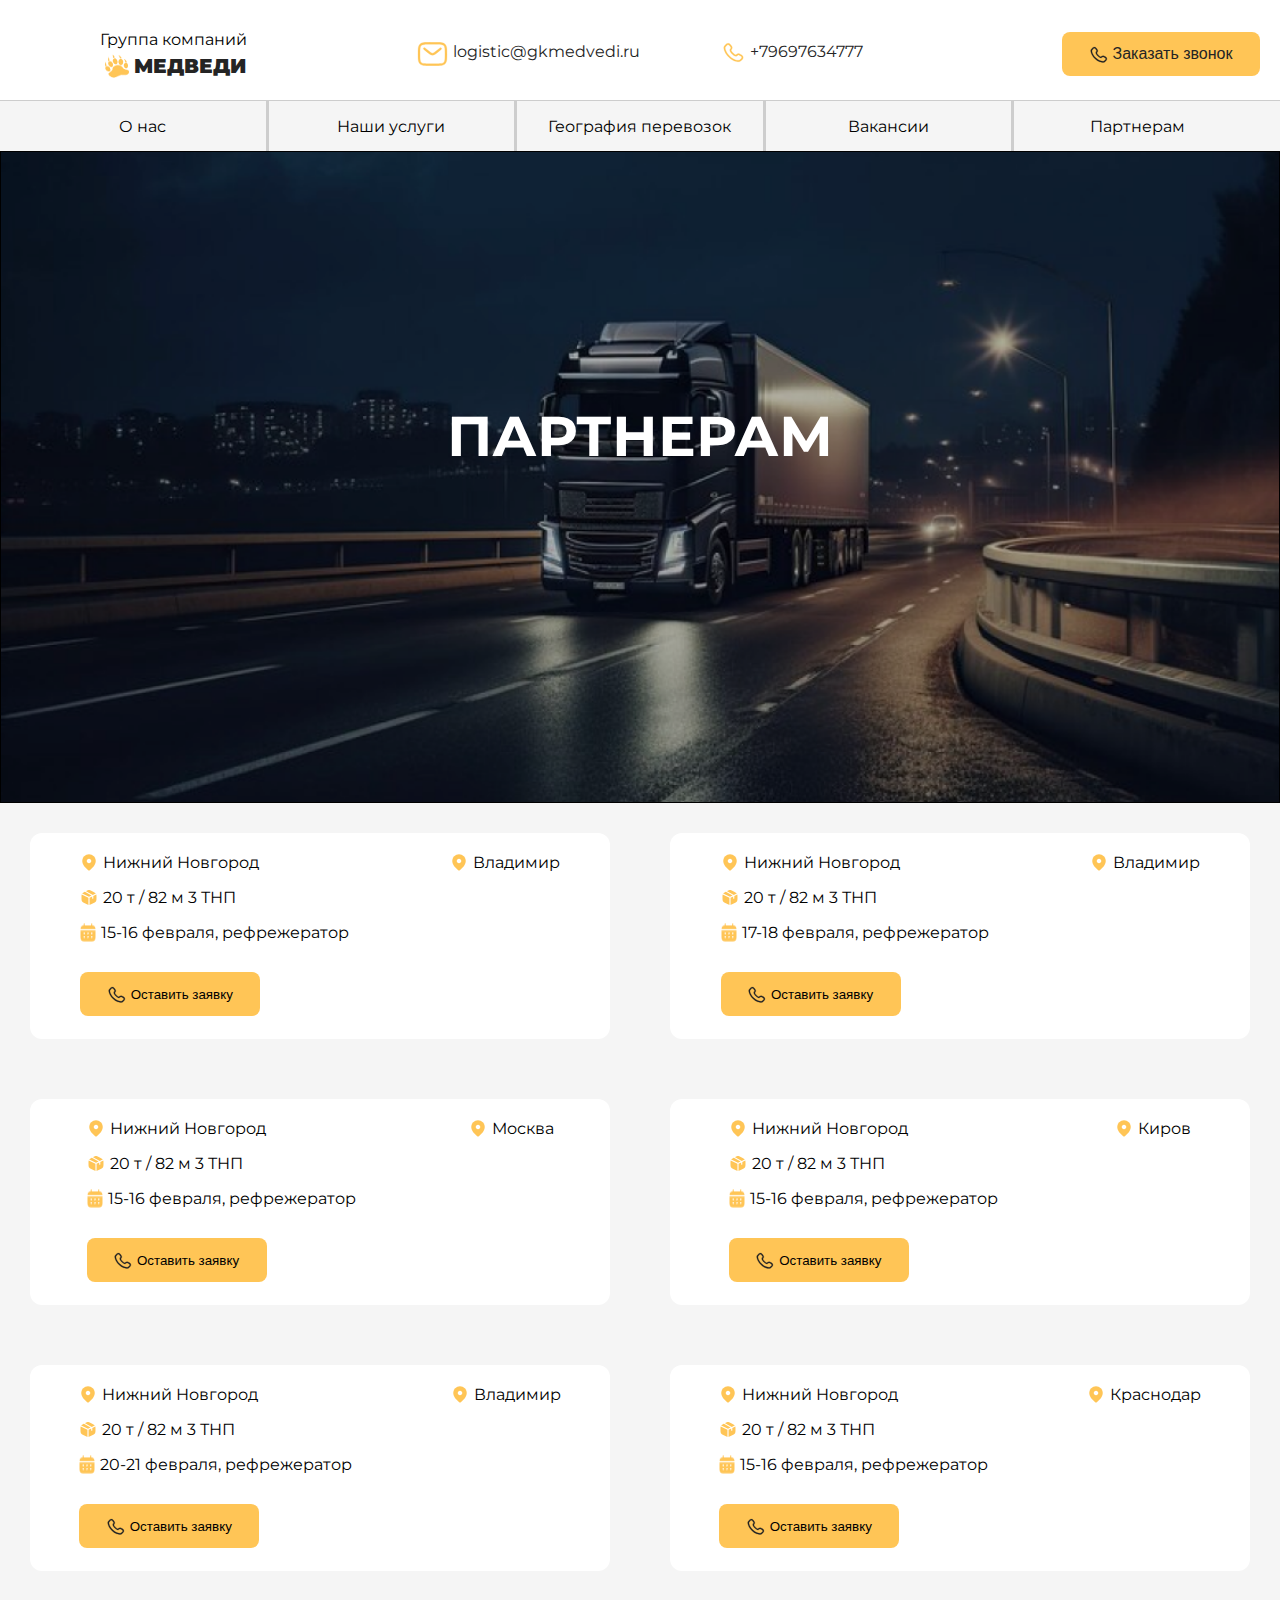
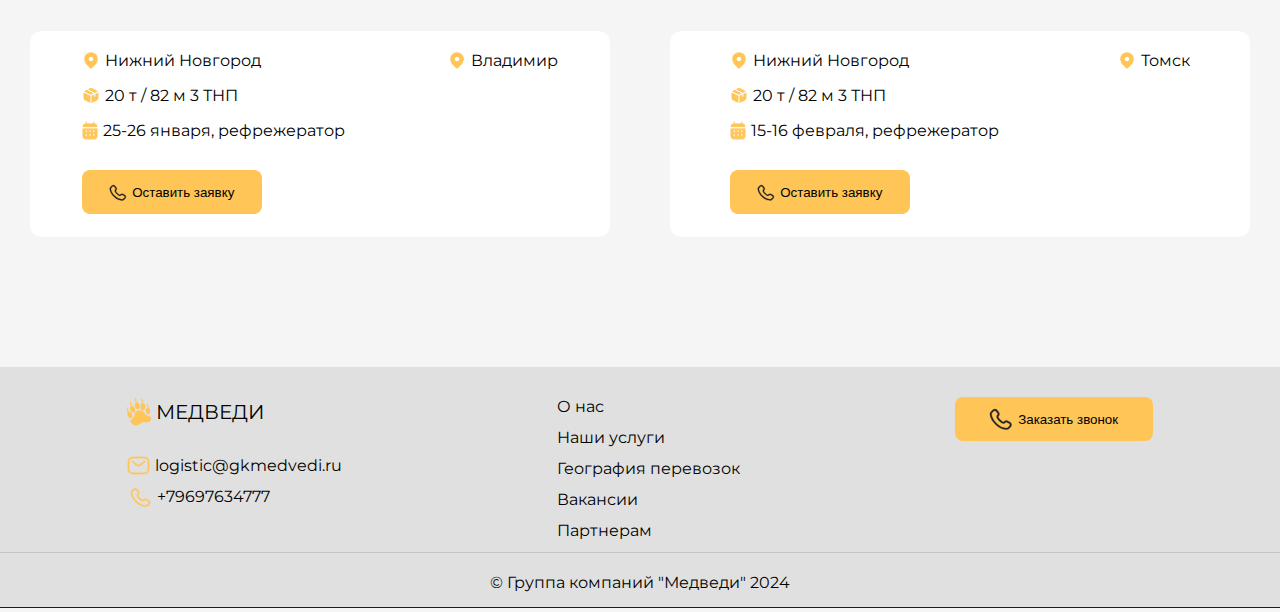
<file: partner.html>
<!DOCTYPE html>
<html lang="en">
<head>
    <meta charset="UTF-8">
    <meta name="viewport" content="width=device-width, initial-scale=1.0">
    <title>Document</title>
    <link rel="stylesheet" href="./style.css">
    <link rel="preconnect" href="https://fonts.googleapis.com">
    <link rel="preconnect" href="https://fonts.gstatic.com" crossorigin>
    <link href="https://fonts.googleapis.com/css2?family=Montserrat:ital,wght@0,500;1,300&display=swap"
        rel="stylesheet">
</head>
<body class="page">
    <!-- хедер -->
    <header class="header">
        <div class="container">

            <div class="header_menu">
                <!-- лого -->
                <div class="header__menu-mobile-flex">
                    <div class="header__logo">
                        <div class="header__item-logo-title">
                            Группа компаний
                        </div>
                        <a href="index.html" class="header__item-logo-text">
                            <img class="header__logo-img" src="./img/logo.png" alt="">
                            <p class="header__logo-text text-header">МЕДВЕДИ</p>
                        </a>
    
                    </div>
                     <!-- мобильная версия -->
                     <div class="header__menu-mobile-logo">
                        <a href="#" class="header__menu-mobile-anchor" id="header__menu-mobile-anchor">
                            <img src="img/Hamburger Menu.svg" alt="mobile-menu">
                        </a>
                    </div>
                </div>
               
                <!-- телефоны и почта -->
                <div class="header__info">
                    <!-- почта -->
                    <div class="header__info-mail">
                        <img class="header__mail-icon" src="./img/icon_mail.svg" alt="">
                        <p class="header__mail-name-text text-header">logistic@gkmedvedi.ru</p>
                    </div>
                    <!-- телефон -->
                    <div class="header__info-tel">
                        <img class="header__tel-icon" src="./img/icon_tel.svg" alt="">
                        <p class="header__tel-number text-header">+79697634777</p>
                    </div>
                </div>
                <!-- кнопка -->
                <div class="header__button-challenge">
                    <button class="header__button buttons" btn="form">
                        <img src="./img/icon_tel2.svg" alt="">
                        <p class="header__button-text text-header">Заказать звонок</p>

                    </button>
                </div>
            </div>
        </div>
    </header>
    <!-- мобильное меню  -->
    <div class="mobile-menu" id="mobile-menu">
        <ul class="mobile-menu__list">
            <li class="main-menu__item"><a href="#about">О нас</a></li>
            <li class="main-menu__item"><a href="#out_services">Наши услуги</a></li>
            <li class="main-menu__item"><a href="#maps">География перевозок</a></li>
            <li class="main-menu__item"><a href="vacansy.html">Вакансии</a></li>
            <li class="main-menu__item"><a href="partner.html">Партнерам</a></li>
        </ul>
    </div>
    <!-- меню -->
    <nav class="main-menu">
        <div class="container">
            <ul class="main-menu__list">
                <li class="main-menu__item"><a href="index.html">О нас</a></li>
                <li class="main-menu__item"><a href="index.html#out_services">Наши услуги</a></li>
                <li class="main-menu__item"><a href="index.html#maps">География перевозок</a></li>
                <li class="main-menu__item"><a href="vacansy.html">Вакансии</a></li>
                <li class="main-menu__item"><a href="partner.html">Партнерам</a></li>
            </ul>
        </div>
    </nav>


    <!-- баннер -->
  

    <div class="section-banner-partners">
        <div class="section-banner-partner__position">
            <h1 class="section-banner-partner__title">ПАРТНЕРАМ</h1>
            <!-- <p class="section-banner-partner__text">Быстрая и безопасная доставка. Всегда. Везде.</p> -->
        </div>
    </div>

    <!-- табло с формами рейсов -->

    <section class="section-tablo">

        <!-- 1 -->
       
        <div class="section-tablo__form">

            <div class="section-tablo__form-info">

                <div class="section-tablo__form-info-left">
                    <div class="section-tablo__item-A">
                        <img src="./img/icon-town.svg" alt="">
                        <p section-tablo__text> Нижний Новгород</p>
                    </div>
                    <div class="section-tablo__weight">
                        <img src="./img/icon-weight.svg" alt="">
                        <p section-tablo__text> 20 т / 82 м 3 ТНП</p>
                    </div>
                    <div class="section-tablo__date">
                        <img src="./img/icon-data.png" alt="">
                        <p section-tablo__text> 15-16 февраля, рефрежератор </p>
                    </div>
                    <div class="section-tablo__button">
                        <button class="section-tablo__button-tel buttons" btn="form">
                            <img class="section-tablo__button-img" src="./img/icon_tel2.svg" alt="">
                            <p class="section-tablo__button-text">Оставить заявку</p>
                        </button>
                    </div>
                </div>

                <div class="section-tablo__form-info-right">
                    <div class="section-tablo__item-B">
                        <img src="./img/icon-town.svg" alt="">
                        <p section-tablo__text> Владимир</p>
                    </div>
                </div>
                </div>
            </div>

    <!-- 2 -->
        <div class="section-tablo__form">

            <div class="section-tablo__form-info">

                <div class="section-tablo__form-info-left">
                    <div class="section-tablo__item-A">
                        <img src="./img/icon-town.svg" alt="">
                        <p section-tablo__text> Нижний Новгород</p>
                    </div>
                    <div class="section-tablo__weight">
                        <img src="./img/icon-weight.svg" alt="">
                        <p section-tablo__text> 20 т / 82 м 3 ТНП</p>
                    </div>
                    <div class="section-tablo__date">
                        <img src="./img/icon-data.png" alt="">
                        <p section-tablo__text> 17-18 февраля, рефрежератор </p>
                    </div>
                    <div class="section-tablo__button">
                        <button class="section-tablo__button-tel buttons" btn="form">
                            <img class="section-tablo__button-img" src="./img/icon_tel2.svg" alt="">
                            <p class="section-tablo__button-text">Оставить заявку</p>
                        </button>
                    </div>
                </div>

                <div class="section-tablo__form-info-right">
                    <div class="section-tablo__item-B">
                        <img src="./img/icon-town.svg" alt="">
                        <p section-tablo__text> Владимир</p>
                    </div>
                </div>
                </div>  
        </div>

        <!-- 3 -->
        <div class="section-tablo__form">
            <div class="section-tablo__form-info">

                <div class="section-tablo__form-info-left">
                    <div class="section-tablo__item-A">
                        <img src="./img/icon-town.svg" alt="">
                        <p section-tablo__text> Нижний Новгород</p>
                    </div>
                    <div class="section-tablo__weight">
                        <img src="./img/icon-weight.svg" alt="">
                        <p section-tablo__text> 20 т / 82 м 3 ТНП</p>
                    </div>
                    <div class="section-tablo__date">
                        <img src="./img/icon-data.png" alt="">
                        <p section-tablo__text> 15-16 февраля, рефрежератор </p>
                    </div>
                    <div class="section-tablo__button">
                        <button class="section-tablo__button-tel buttons" btn="form">
                            <img class="section-tablo__button-img" src="./img/icon_tel2.svg" alt="">
                            <p class="section-tablo__button-text">Оставить заявку</p>
                        </button>
                    </div>
                </div>

                <div class="section-tablo__form-info-right">
                    <div class="section-tablo__item-B">
                        <img src="./img/icon-town.svg" alt="">
                        <p section-tablo__text> Москва</p>
                    </div>
                </div>
                </div>
        </div>
        <!-- 4 -->
        <div class="section-tablo__form">
            <div class="section-tablo__form-info">

                <div class="section-tablo__form-info-left">
                    <div class="section-tablo__item-A">
                        <img src="./img/icon-town.svg" alt="">
                        <p section-tablo__text> Нижний Новгород</p>
                    </div>
                    <div class="section-tablo__weight">
                        <img src="./img/icon-weight.svg" alt="">
                        <p section-tablo__text> 20 т / 82 м 3 ТНП</p>
                    </div>
                    <div class="section-tablo__date">
                        <img src="./img/icon-data.png" alt="">
                        <p section-tablo__text> 15-16 февраля, рефрежератор </p>
                    </div>
                    <div class="section-tablo__button">
                        <button class="section-tablo__button-tel buttons" btn="form">
                            <img class="section-tablo__button-img" src="./img/icon_tel2.svg" alt="">
                            <p class="section-tablo__button-text">Оставить заявку</p>
                        </button>
                    </div>
                </div>

                <div class="section-tablo__form-info-right">
                    <div class="section-tablo__item-B">
                        <img src="./img/icon-town.svg" alt="">
                        <p section-tablo__text> Киров</p>
                    </div>
                </div>
                </div>
        </div>

        <!-- 5 -->
        <div class="section-tablo__form">
            <div class="section-tablo__form-info">

                <div class="section-tablo__form-info-left">
                    <div class="section-tablo__item-A">
                        <img src="./img/icon-town.svg" alt="">
                        <p section-tablo__text> Нижний Новгород</p>
                    </div>
                    <div class="section-tablo__weight">
                        <img src="./img/icon-weight.svg" alt="">
                        <p section-tablo__text> 20 т / 82 м 3 ТНП</p>
                    </div>
                    <div class="section-tablo__date">
                        <img src="./img/icon-data.png" alt="">
                        <p section-tablo__text> 20-21 февраля, рефрежератор </p>
                    </div>
                    <div class="section-tablo__button">
                        <button class="section-tablo__button-tel buttons" btn="form">
                            <img class="section-tablo__button-img" src="./img/icon_tel2.svg" alt="">
                            <p class="section-tablo__button-text">Оставить заявку</p>
                        </button>
                    </div>
                </div>

                <div class="section-tablo__form-info-right">
                    <div class="section-tablo__item-B">
                        <img src="./img/icon-town.svg" alt="">
                        <p section-tablo__text> Владимир</p>
                    </div>
                </div>
                </div>
        </div>
        <!-- 6 -->
        <div class="section-tablo__form">
            <div class="section-tablo__form-info">

                <div class="section-tablo__form-info-left">
                    <div class="section-tablo__item-A">
                        <img src="./img/icon-town.svg" alt="">
                        <p section-tablo__text> Нижний Новгород</p>
                    </div>
                    <div class="section-tablo__weight">
                        <img src="./img/icon-weight.svg" alt="">
                        <p section-tablo__text> 20 т / 82 м 3 ТНП</p>
                    </div>
                    <div class="section-tablo__date">
                        <img src="./img/icon-data.png" alt="">
                        <p section-tablo__text> 15-16 февраля, рефрежератор </p>
                    </div>
                    <div class="section-tablo__button">
                        <button class="section-tablo__button-tel buttons" btn="form">
                            <img class="section-tablo__button-img" src="./img/icon_tel2.svg" alt="">
                            <p class="section-tablo__button-text">Оставить заявку</p>
                        </button>
                    </div>
                </div>

                <div class="section-tablo__form-info-right">
                    <div class="section-tablo__item-B">
                        <img src="./img/icon-town.svg" alt="">
                        <p section-tablo__text> Краснодар</p>
                    </div>
                </div>
                </div>
        </div>
        <!-- 7 -->
        <div class="section-tablo__form">
            <div class="section-tablo__form-info">

                <div class="section-tablo__form-info-left">
                    <div class="section-tablo__item-A">
                        <img src="./img/icon-town.svg" alt="">
                        <p section-tablo__text> Нижний Новгород</p>
                    </div>
                    <div class="section-tablo__weight">
                        <img src="./img/icon-weight.svg" alt="">
                        <p section-tablo__text> 20 т / 82 м 3 ТНП</p>
                    </div>
                    <div class="section-tablo__date">
                        <img src="./img/icon-data.png" alt="">
                        <p section-tablo__text> 25-26 января, рефрежератор </p>
                    </div>
                    <div class="section-tablo__button">
                        <button class="section-tablo__button-tel buttons" btn="form">
                            <img class="section-tablo__button-img" src="./img/icon_tel2.svg" alt="">
                            <p class="section-tablo__button-text">Оставить заявку</p>
                        </button>
                    </div>
                </div>

                <div class="section-tablo__form-info-right">
                    <div class="section-tablo__item-B">
                        <img src="./img/icon-town.svg" alt="">
                        <p section-tablo__text> Владимир</p>
                    </div>
                </div>
                </div>
        </div>

        <!-- 8 -->
        <div class="section-tablo__form">
            <div class="section-tablo__form-info">

                <div class="section-tablo__form-info-left">
                    <div class="section-tablo__item-A ">
                        <img src="./img/icon-town.svg" alt="">
                        <p section-tablo__text> Нижний Новгород</p>
                    </div>
                    <div class="section-tablo__weight">
                        <img src="./img/icon-weight.svg" alt="">
                        <p section-tablo__text> 20 т / 82 м 3 ТНП</p>
                    </div>
                    <div class="section-tablo__date">
                        <img src="./img/icon-data.png" alt="">
                        <p section-tablo__text> 15-16 февраля, рефрежератор </p>
                    </div>

                    <div class="section-tablo__button">
                        <button class="section-tablo__button-tel buttons" btn="form">
                            <img class="section-tablo__button-img" src="./img/icon_tel2.svg" alt="">
                            <p class="section-tablo__button-text">Оставить заявку</p>
                        </button>
                    </div>
                </div>

                <div class="section-tablo__form-info-right">
                    <div class="section-tablo__item-B">
                        <img src="./img/icon-town.svg" alt="">
                        <p section-tablo__text> Томск</p>
                    </div>
                </div>
                </div>
        </div>
    
    </section>


      <!-- футер -->
      <footer>
        <div class="footer-container"> 
        <div class="container">

            <div class="footer-block">
                <!-- блок слева -->
                <div class="footer-block__logo-box">

                    <div class="footer-block__logo">
                        <img class="footer__logo-img" src="./img/logo.png" alt="">
                        <p class="footer__logo-text">МЕДВЕДИ</p>
                    </div>

                    <div class="footer-block__info">
                        <div class="footer-block__info-mail">
                            <img class="footer-block__mail-icon" src="./img/icon_mail.svg" alt="">
                            <p class="footer-block__mail-name">logistic@gkmedvedi.ru</p>
                        </div>
                        <div class="footer-block__info-tel">
                            <img class="footer-block__tel-icon" src="./img/icon_tel.svg" alt="">
                            <p class="footer-block__tel-number">+79697634777</p>
                        </div>
                    </div>
                </div>
                <!-- средний блок -->
                <div class="footer-block__menu">
                    <ul class="footer__menu-list">
                        <li class="footer-block__item footer-text"><a href="">О нас</a></li>
                        <li class="footer-block__item footer-text" ><a href="">Наши услуги</a></li>
                        <li class="footer-block__item footer-text" ><a href="">География перевозок</a></li>
                        <li class="footer-block__item footer-text"><a href="">Вакансии</a></li>
                        <li class="footer-block__item footer-text"><a href="">Партнерам</a></li>
                    </ul>
                </div>
                <!-- правая кнопка -->
                <div class="footer-block__button">
                    <button class="footer-block__button-tel buttons" btn="form">
                        <img class="footer-block__button-img" src="./img/icon_tel2.svg" alt="">
                        <p class="footer__button-text">Заказать звонок</p>
                    </button>
                </div>
            </div>
        </div>
    </div>
    <p class="footer__name-firm">© Группа компаний "Медведи" 2024 </p>
    </footer>

    <!-- Форма -->
    <div class="popup" id="popup">
        
        <form action="index.html" class="contact-form" id="form">
         <a class="btn-close" id="btn-close">x</a>
         <h2 class="form-title">Заполните форму и мы свяжемся с Вами <br> в ближайшее время</h2>
         <fieldset class="contact-inner">
           <p class="contact-input">
             <input class="contact-input__name" type="text" name="name" placeholder="Наименование организации" autofocus>
           </p>
     
           <p class="contact-input">
             <input class="contact-input__name" type="text" name="name" placeholder="Контактное лицо" autofocus>
           </p>
           <p class="contact-input">
             <input class="contact-input__name" type="text" name="name" placeholder="Номер телефона" autofocus>
           </p>
           
     
           <p class="contact-input">
             <textarea class="form__imput" name="message" placeholder="Комментарий"></textarea>
           </p>
     
           <p class="contact-submit">
             <input class="popup-contact-button" type="submit" value="Отправить">
           </p>
         </fieldset>
       </form> 
 
       <div class="submiting" id="sub_txt">Мы ответим Вам <br> в ближайшее время</div>
     </div>
     
 
     <script src="./main.js"></script>
</body>
</html>
</file>
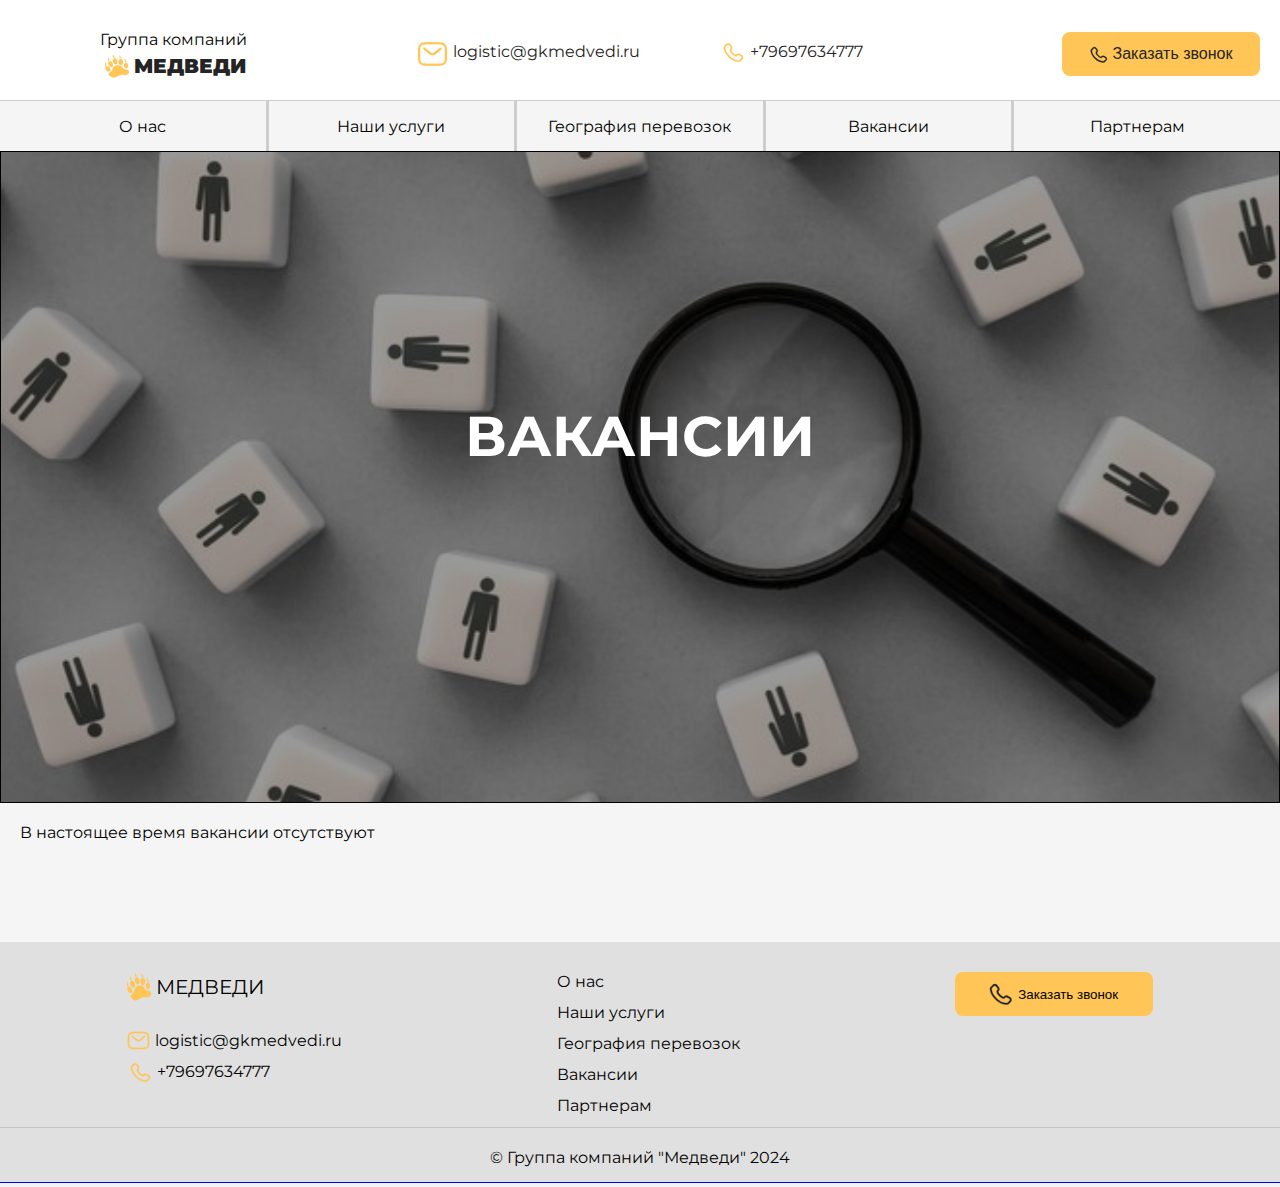
<file: vacansy.html>
<!DOCTYPE html>
<html lang="en">
<head>
    <meta charset="UTF-8">
    <meta name="viewport" content="width=device-width, initial-scale=1.0">
    <title>Document</title>
    <link rel="stylesheet" href="./style.css">
    <link rel="preconnect" href="https://fonts.googleapis.com">
    <link rel="preconnect" href="https://fonts.gstatic.com" crossorigin>
    <link href="https://fonts.googleapis.com/css2?family=Montserrat:ital,wght@0,500;1,300&display=swap"
        rel="stylesheet">
</head>
<body class="page">
    <!-- хедер -->
    <header class="header">
        <div class="container">

            <div class="header_menu">
                <!-- лого -->
                <div class="header__menu-mobile-flex">
                    <div class="header__logo">
                        <div class="header__item-logo-title">
                            Группа компаний
                        </div>
                        <a href="index.html" class="header__item-logo-text">
                            <img class="header__logo-img" src="./img/logo.png" alt="">
                            <p class="header__logo-text text-header">МЕДВЕДИ</p>
                        </a>
    
                    </div>
                     <!-- мобильная версия -->
                     <div class="header__menu-mobile-logo">
                        <a href="#" class="header__menu-mobile-anchor" id="header__menu-mobile-anchor">
                            <img src="img/Hamburger Menu.svg" alt="mobile-menu">
                        </a>
                    </div>
                </div>
               
                <!-- телефоны и почта -->
                <div class="header__info">
                    <!-- почта -->
                    <div class="header__info-mail">
                        <img class="header__mail-icon" src="./img/icon_mail.svg" alt="">
                        <p class="header__mail-name-text text-header">logistic@gkmedvedi.ru</p>
                    </div>
                    <!-- телефон -->
                    <div class="header__info-tel">
                        <img class="header__tel-icon" src="./img/icon_tel.svg" alt="">
                        <p class="header__tel-number text-header">+79697634777</p>
                    </div>
                </div>
                <!-- кнопка -->
                <div class="header__button-challenge">
                    <button class="header__button buttons" btn="form">
                        <img src="./img/icon_tel2.svg" alt="">
                        <p class="header__button-text text-header">Заказать звонок</p>

                    </button>
                </div>
            </div>
        </div>
    </header>
    <!-- мобильное меню  -->
    <div class="mobile-menu" id="mobile-menu">
        <ul class="mobile-menu__list">
            <li class="main-menu__item"><a href="index.html#about">О нас</a></li>
            <li class="main-menu__item"><a href="index.html#out_services">Наши услуги</a></li>
            <li class="main-menu__item"><a href="index.html#maps">География перевозок</a></li>
            <li class="main-menu__item"><a href="index.htmlvacansy.html">Вакансии</a></li>
            <li class="main-menu__item"><a href="index.htmlpartner.html">Партнерам</a></li>
        </ul>
    </div>
    <!-- меню -->
    <nav class="main-menu">
        <div class="container">
            <ul class="main-menu__list">
                <li class="main-menu__item"><a href="#about">О нас</a></li>
                <li class="main-menu__item"><a href="#out_services">Наши услуги</a></li>
                <li class="main-menu__item"><a href="#maps">География перевозок</a></li>
                <li class="main-menu__item"><a href="vacansy.html">Вакансии</a></li>
                <li class="main-menu__item"><a href="partner.html">Партнерам</a></li>
            </ul>
        </div>
    </nav>

    
        <!-- баннер -->
        <div class="section-banner-vacancy">
            <div class="section-banner-vacancy__position">
                <h1 class="section-banner-vacancy__title">ВАКАНСИИ</h1>
                <!-- <p class="section-banner-vacancy__text">Быстрая и безопасная доставка. Всегда. Везде.</p> -->
            </div>
        </div>

      

        <!-- информация о вакансиях -->

        <section class="main-section-vacancy">
            <p class="main-section-vacancy__text">В настоящее время вакансии отсутствуют</p>
        </section>
    
        

           <!-- футер -->
    <footer>
        <div class="footer-container"> 
        <div class="container">

            <div class="footer-block">
                <!-- блок слева -->
                <div class="footer-block__logo-box">

                    <div class="footer-block__logo">
                        <img class="footer__logo-img" src="./img/logo.png" alt="">
                        <p class="footer__logo-text">МЕДВЕДИ</p>
                    </div>

                    <div class="footer-block__info">
                        <div class="footer-block__info-mail">
                            <img class="footer-block__mail-icon" src="./img/icon_mail.svg" alt="">
                            <p class="footer-block__mail-name">logistic@gkmedvedi.ru</p>
                        </div>
                        <div class="footer-block__info-tel">
                            <img class="footer-block__tel-icon" src="./img/icon_tel.svg" alt="">
                            <p class="footer-block__tel-number">+79697634777</p>
                        </div>
                    </div>
                </div>
                <!-- средний блок -->
                <div class="footer-block__menu">
                    <ul class="footer__menu-list">
                        <li class="footer-block__item footer-text"><a href="">О нас</a></li>
                        <li class="footer-block__item footer-text" ><a href="">Наши услуги</a></li>
                        <li class="footer-block__item footer-text" ><a href="">География перевозок</a></li>
                        <li class="footer-block__item footer-text"><a href="">Вакансии</a></li>
                        <li class="footer-block__item footer-text"><a href="">Партнерам</a></li>
                    </ul>
                </div>
                <!-- правая кнопка -->
                <div class="footer-block__button">
                    <button class="footer-block__button-tel buttons" btn="form">
                        <img class="footer-block__button-img" src="./img/icon_tel2.svg" alt="">
                        <p class="footer__button-text">Заказать звонок</p>
                    </button>
                </div>
            </div>
        </div>
    </div>
    <p class="footer__name-firm">© Группа компаний "Медведи" 2024 </p>
    </footer>
    <!-- Форма -->
    <div class="popup" id="popup">
        
        <form action="index.html" class="contact-form" id="form">
         <a class="btn-close" id="btn-close">x</a>
         <h2 class="form-title">Заполните форму и мы свяжемся с Вами <br> в ближайшее время</h2>
         <fieldset class="contact-inner">
           <p class="contact-input">
             <input class="contact-input__name" type="text" name="name" placeholder="Наименование организации" autofocus>
           </p>
     
           <p class="contact-input">
             <input class="contact-input__name" type="text" name="name" placeholder="Контактное лицо" autofocus>
           </p>
           <p class="contact-input">
             <input class="contact-input__name" type="text" name="name" placeholder="Номер телефона" autofocus>
           </p>
           
     
           <p class="contact-input">
             <textarea class="form__imput" name="message" placeholder="Комментарий"></textarea>
           </p>
     
           <p class="contact-submit">
             <input class="popup-contact-button" type="submit" value="Отправить">
           </p>
         </fieldset>
       </form> 
 
       <div class="submiting" id="sub_txt">Мы ответим Вам <br> в ближайшее время</div>
     </div>
     
 
 
     <script src="./main.js"></script>
</body>
</html>
</file>
<file: style.css>
* {
    margin: 0;
    padding: 0;
}

.page {
display: grid;
grid-template-columns: 1fr 1fr;
background-color: rgba(245, 245, 245, 1);
font-family: 'Montserrat', sans-serif;
}

.container {
width: 1240px;
margin: 0 auto;
}

/* общие стили */

.buttons {
    background-color: rgba(255, 197, 86, 1);
    border-radius: 8px;
}

.text-header {
    font-size: 16px;
    color: rgba(36, 36, 36, 1);

}
/* хедер */
header {
    height: 50px;
    grid-column: 1 / 3;
    border-bottom: 1px solid #CDCDCD;
    padding-bottom: 20px;
    background-color: white;
    padding-top: 30px;
}

.header_menu {
    display: grid;
    grid-template-columns: 1fr 2fr 1fr; 
    align-items: center;
}

.header__logo {
    grid-column: 1 / 2;   
    display: flex;
    flex-direction: column;
    justify-content: left;
    align-items: center;
    gap: 5px;
   
}
.header__logo-img {
    width: 24px;
    height: 24px;
}

.header__logo-text{
    padding-left: 5px;
    font-size: 20px;
    font-weight: 900;
}
.header__info {
    grid-column: 2 / 3;  
    display: flex;
    justify-content: space-evenly;
}
.header__info-mail {
    display: flex;
    justify-content: space-between;
    gap: 5px;
}
.header__info-tel {
    display: flex;
    justify-content: space-between;  
    gap: 5px;
}
.header__button-challenge {
    display: flex;
    justify-content: end;
}
.header__button {
    grid-column: 3 / 4; 
    display: flex; 
    justify-content: center;
    height: 44px;
    width: 198px;
    border: none;
    align-items: center;
    gap: 5px;
}
.header__item-logo-text {
    text-decoration: none;
}


/* меню */
nav {
    grid-column: 1 / 3;
    background-color: rgba(245, 245, 245, 1); 
}

.main-menu__list {
    height: 50px;
    display: flex;
    justify-content: space-between;
    list-style: none;
    align-items: center; 
}

.main-menu__list a {
    text-decoration: none; 
    color: black;
    font-size: 16px;
}

.main-menu__item {
    width: 248px;
    height: 52px;
    border-right: 3px #CDCDCD solid;
    text-align: center;
    display: flex;
    align-items: center;
    justify-content: center;
}

.main-menu__item:last-of-type {
    border-right: none;
}
.main-menu__item:hover {
    border-top: 2px solid rgba(255, 197, 86, 1);
}

/* баннер */
.section-banner {
    grid-column: 1 / 3;
    border: 1px solid black;
    background-image: url(./img/banner.png);
    background-repeat: no-repeat;
    background-size: cover;
    height: 650px;
}

.section-banner__position {
    display: flex;
    flex-direction: column;
    /* align-items: center; */
    height: 100%;
    align-items: center;
    padding-top: 250px;
}

.section-banner__title {
    font-size: 56px;
    color: rgba(255, 255, 255, 1);
    margin-bottom: 20px;
}
.section-banner__text {
    font-size: 24px;
    color: rgba(255, 255, 255, 1);
}

/* Блок о нас */

.main-section {
    grid-column: 1 / 3;
    margin-top: 40px;
}

.main-section__about-company {
    display: grid;
    grid-template-columns: 1fr 1fr;
display: flex;
justify-content: space-between;
}

.main-section__info {
    grid-column: 1 / 2;
    max-width: 467px;
}

.main-section__img {
    grid-column: 2 / 3;
    background-image: url(./img/about_me.svg);
    height: 336px;
    width: 705px;
    border-radius: 10px;
}
.main-section__title {
    margin-bottom: 12px;
    font-size: 28px;
}
.main-section__text {
    font-size: 14px;
    line-height: 18px;
    margin-bottom: 15px;
}

/* услуги */

.section-product {
    grid-column: 1 / 3;
    text-align: center;
    margin-top: 40px;
}

.section-product__info {
    display: flex;
    justify-content: space-between;
    gap: 5px;
    margin-top: 30px;
}

.section-product__auto {
    width: 386px;
    height: 296px;
    border-radius: 8px;
    box-shadow: 0 0 3px 1px rgba(102, 102,102, 0.5);
    background-color: white;
}

.section-product-img {
    width: 353px;
    height: 249px;
    background-color: white;
}


/* преимущества */

.section-advantages {
    grid-column: 1 / 3;
    text-align: center;
    margin-top: 40px;
}

.section-advantages__info {
    display: flex;
    justify-content: space-between;   
    gap: 5px;
    margin-top: 40px;

}
.section-advantages__icon {
    background-color: white;
    width: 289px;
    height: 224px;
    display: flex;
    justify-content: center;
    align-items: center;
    flex-direction: column;
    border-radius: 8px;
    box-shadow: 0 0 3px 1px rgba(102, 102,102, 0.5);
}

.section-advantages__img {
    padding-bottom: 40px;
}



/* Карта */

.section-map {
    grid-column: 1 / 3;
    text-align: center;
    margin-top: 40px;
}
.section-map__title {
    margin-top: 30px;
}

.iframe {
     width: 100%;
     height: 687px;
     margin-top: 30px;
}

/* футер */

/* общие стили футера */

.footer-text {
    font-size: 16px;
}

footer {
   grid-column: 1 / 3;
    background-color: rgba(224, 224, 224, 1);
    height: 240px;
    margin-top: 100px;
    border-bottom: 1px solid blue;
}

.footer-container {
    border-bottom: 1px solid rgba(197, 197, 197, 1);
}
.footer-block {
    display: flex;
    justify-content: space-around;
    padding-top: 30px;
}

.footer-block__logo {
    display: flex;
    justify-content: left;
    align-items: center;
    gap: 5px;
}

.footer__logo-text {
    font-size: 20px;
}

.footer-block__info {
    margin-top: 30px;
}

.footer-block__info-mail {
    display: flex;
    justify-content: space-between;
    gap: 5px;
}

.footer-block__info-tel {
    display: flex;
    justify-content: left;
    gap: 5px;   
    margin-top: 12px;
}

.footer__menu-list {
list-style: none;
align-items: center; 
gap: 5px;
}

.footer__menu-list a{
    text-decoration: none; 
    color: black;
    font-size: 16px;
}

.footer-block__item {
    margin-bottom: 12px;
}

.footer-block__button-tel {
    display: flex; 
    justify-content: center;
    height: 44px;
    width: 198px;
    border: none;
    align-items: center;
    gap: 5px;
}

.footer-block__button-img {
width: 24px;
height: 28px;   
}

.footer__name-firm {
    text-align: center;
    padding-top: 20px;
    padding-bottom: 20px;
}

/* форма */

[btn="form"] * {
    pointer-events: none;
}
.popup{
    position: fixed !important;
    width: 100%;
    height: 100%;
    position: absolute;
    display: none;
    justify-content: center;
    align-items: center;
    background-color: rgba(0, 0,0, 0.5);
}

textarea{
    resize: none;
}

fieldset{
    border: none;
}

form{
    background-color: rgba(224, 224, 224, 1);
    border-radius: 8px;
    width: 400px;
    height: 530px;
}

fieldset{
    display: flex;
    justify-content: center;
    flex-direction: column;
    align-items: center;
}

.contact-input{
    width: 80%;
}

input, textarea{
    width: 100%;
    border: none;
    background-color: #ccc;
    border-radius: 5px;
    outline:none;
    padding-left: 10px;
    
}

.form-title {
    margin-top: 30px;
    margin-bottom: 30px;
    text-align: center;
    font-size: 16px;
}
.contact-input__name {
    height: 50px;
    margin-bottom: 20px;

}

.form__imput {
    height: 100px;


}
.submiting{
    position: absolute;
    width: 100%;
    height: 100%;
    background-color: rgba(224, 224, 224, 1);
    display: none;
    justify-content: center;
    align-items: center;
    border-radius: 10px;
    width: 400px;
    height: 530px;
}

.popup-contact-button {
background-color: rgba(255, 197, 86, 1);
border-radius: 8px;
display: flex; 
    justify-content: center;
    height: 44px;
    width: 198px;
    border: none;
    align-items: center;
    gap: 5px;
    margin-top: 20px;
}


/* стили 2 страницы */


/* баннер */

.section-banner-vacancy {
    grid-column: 1 / 3;
    border: 1px solid black;
    background-image: url(./img/banner2.svg);
    background-repeat: no-repeat;
    background-size: cover;
    height: 650px;
}

/* секция */
.main-section-vacancy__text {
    margin-top: 20px;
    padding-left: 20px;
}

.section-banner-vacancy__title {
    font-size: 56px;
    color: rgba(255, 255, 255, 1);
    margin-bottom: 20px;
}
.section-banner-vacancy__text {
    font-size: 24px;
    color: rgba(255, 255, 255, 1);
}
.section-banner-vacancy__position {
    display: flex;
    flex-direction: column;
    /* align-items: center; */
    height: 100%;
    align-items: center;
    padding-top: 250px;
}

/* стили 3 страницы */

.section-banner-partners {
    grid-column: 1 / 3;
    border: 1px solid black;
    background-image: url(./img/banner\ 3.png);
    background-repeat: no-repeat;
    background-size: cover;
    height: 650px;
}

.section-banner-partner__title {
    font-size: 56px;
    color: rgba(255, 255, 255, 1);
    margin-bottom: 20px;
}
.section-banner-partner__text {
    font-size: 24px;
    color: rgba(255, 255, 255, 1);
}
.section-banner-partner__position {
    display: flex;
    flex-direction: column;
    /* align-items: center; */
    height: 100%;
    align-items: center;
    padding-top: 250px;
}

.section-tablo {
    grid-column: 1 / 3;
    display: grid;
    grid-template-columns: 1fr 1fr;
}
.section-tablo__form {
    height: 186px;
    background-color: rgba(255, 255, 255, 1);
    margin: 30px;
    border-radius: 12px;
    padding-top: 20px;
}
.section-tablo__form-info {
    display: flex;
    justify-content: space-around;
}

.section-tablo__item-A {
    display: flex;
    padding-bottom: 16px;
    gap: 5px;
}
.section-tablo__weight {
    display: flex; 
    padding-bottom: 16px;
    gap: 5px;
}
.section-tablo__date {
    display: flex; 
    padding-bottom: 30px;
    gap: 5px;
}
.section-tablo__item-B {
    display: flex; 
    gap: 5px;
}
.btn-close{
    display: block;
    text-align: right;
    padding-right: 10px;
}
.section-tablo__button-tel { 
    display: flex; 
    justify-content: center;
    height: 44px;
    width: 180px;
    border: none;
    align-items: center;
    gap: 5px;
}
.mobile-menu{
    display: none;
    position: fixed;
    top: 25px;
    right: 0;
    z-index: 200;
    background-color: #fff;
}
ul.mobile-menu__list{
    list-style: none;
    /*width: 150px;*/
}
.header__item-logo-title{
    width: 150px;
}
.header__item-logo-text{
    display: flex;
}
.header__menu-mobile-logo{
    display: none;
}

@media(max-width: 1024px){
    .container{
        width: 100%;
    }
    .main-menu{
        display: none;
    }
}


@media(max-width: 480px){
    .page {
        display: block;
        grid-template-columns: 1fr;
    }
    .container {
        width: auto;
    }
    
    header {
        grid-column: auto;
    }

    .header__button-challenge{
        display: none;
    }
    .header__info{
        z-index: 100;
        background: #fff;
        padding: 16px 
    }
    .header__logo{
        z-index: 1;
        background-color: #fff;
    }
    .header__menu-mobile-logo{
        display: block;
        background: #fff;
    z-index: 10;
    }
    .header_menu{
        /* display: flex;
        flex-direction: column;
        align-items: inherit; */
        grid-template-columns: 1fr;
    }
    .header__menu-mobile-flex{
        display: flex;
        justify-content: space-between;
        margin: 0 25px;
    }

    .section-banner {
        grid-column: auto;
    }

    .section-banner__text {
        text-align: center;
    }

    .header__logo,
    .header__info,
    .header__button-challenge {
        grid-column: 1;
    }

    .main-section__about-company, .section-product__info, .section-advantages__info{
        flex-direction: column;
        align-items: center;
    }


    .main-section__img{
        width: 100%;
    }
    .footer-block__button{
        display: none;
    }
    .footer-block{
        flex-direction: column;
    }
    footer{
        height: auto;
    }
    .footer-block__info-mail{
        justify-content: left;
    }
    .ul.mobile-menu__list{
        
    }
}
</file>
